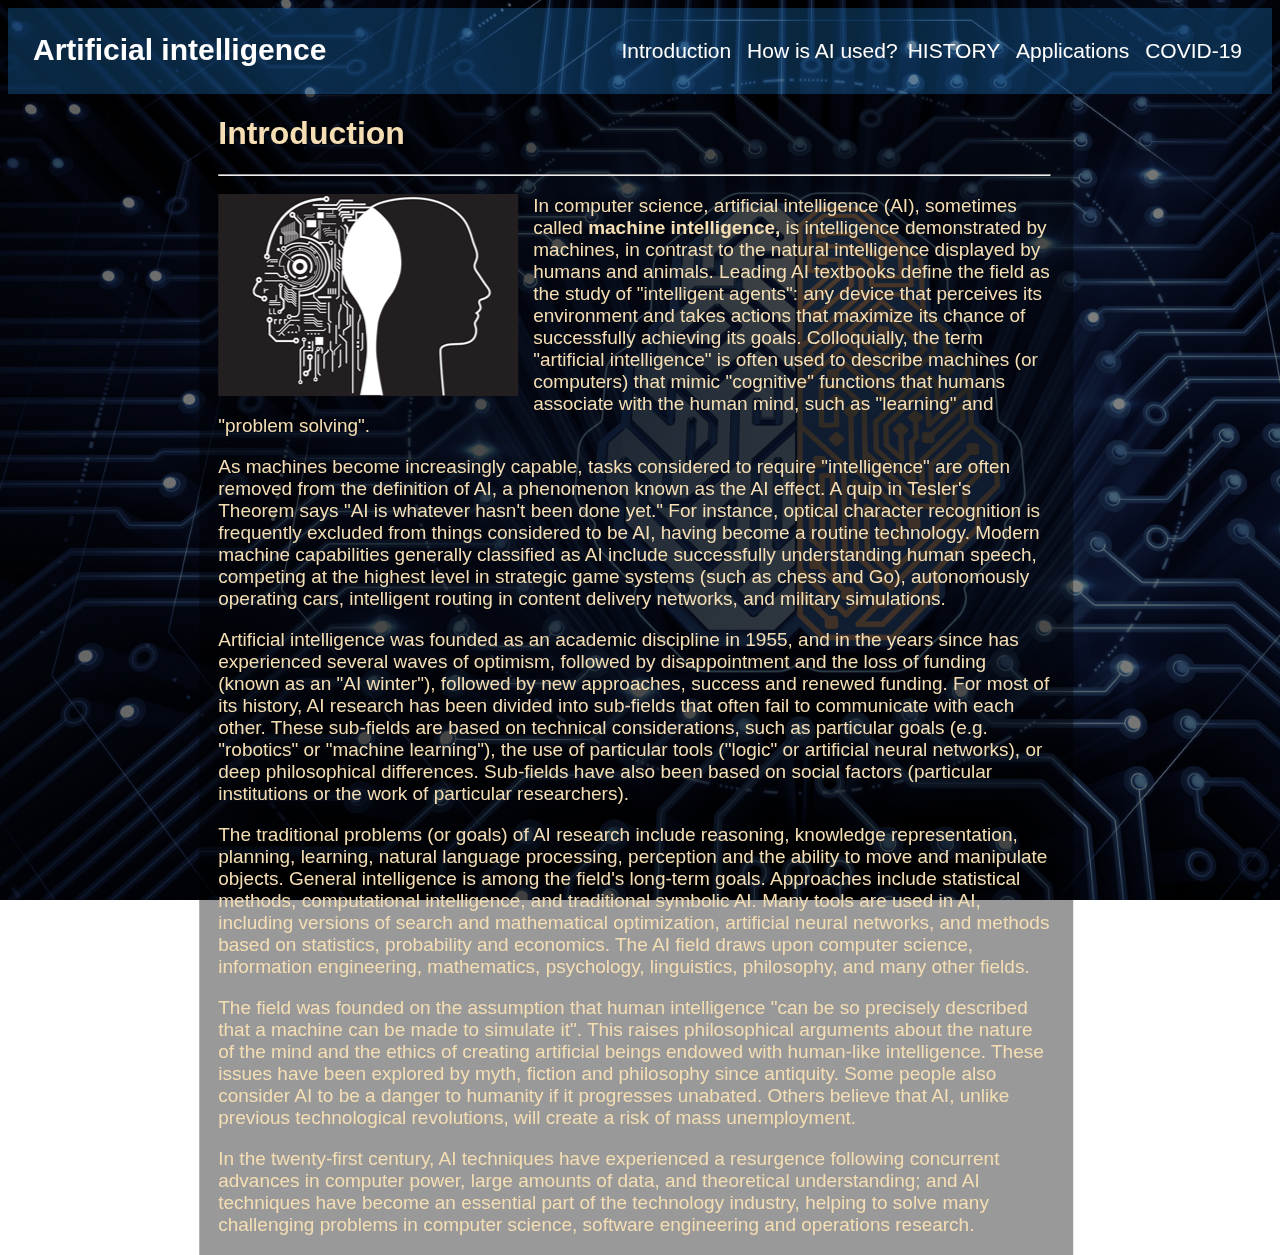
<file: index.html>
<!DOCTYPE html>
<html lang="en">
<head>
    <meta charset="UTF-8">
    <meta name="viewport" content="width=device-width, initial-scale=1.0">
    <title>(AI) project by Ahmed Gamal</title>
    <link rel="stylesheet" href="https://fonts.googleapis.com/css2?family=Open+Sans:ital,wght@0,400;1,800&display=swap>
    <link rel="stylesheet" href="CSS/normalize.css">
    <link rel="stylesheet" href="CSS/master.css">
</head>
<body>
    <!-- Start Page -->
    <div class="landing-page">
        <div class="overlay"></div>
        <div class="header-area">
            <div class="logo"><a href="index.html">Artificial intelligence</a></div>
            <ul class="pages">
                <li><a href="index.html">Introduction</a></li>
                <li><a href="2nd-page.html">How is AI used?</a</li>
                <li><a href="3rd-page.html">HISTORY</a></li>
                <li><a href="4th-page.html">Applications</a></li>
                <li><a href="5th-page.html">COVID-19</a></li>
            </ul>
        </div>
        <!-- start Contect -->
        <div class="content">
            <div class="content-overlay"></div>
            <h1>Introduction</h1>
            <hr>
            <img style="float: left; margin-right: 15px; margin-top: 10px;" src="imgs/what-is-artificial-intelligence_1.png"> 
            <p>In computer science, artificial intelligence (AI), sometimes called <strong>machine intelligence,</strong> is intelligence demonstrated by machines, in contrast to the natural intelligence displayed by humans and animals. Leading AI textbooks define the field as the study of "intelligent agents": any device that perceives its environment and takes actions that maximize its chance of successfully achieving its goals. Colloquially, the term "artificial intelligence" is often used to describe machines (or computers) that mimic "cognitive" functions that humans associate with the human mind, such as "learning" and "problem solving".</p>
            <p>As machines become increasingly capable, tasks considered to require "intelligence" are often removed from the definition of AI, a phenomenon known as the AI effect. A quip in Tesler's Theorem says "AI is whatever hasn't been done yet." For instance, optical character recognition is frequently excluded from things considered to be AI, having become a routine technology. Modern machine capabilities generally classified as AI include successfully understanding human speech, competing at the highest level in strategic game systems (such as chess and Go), autonomously operating cars, intelligent routing in content delivery networks, and military simulations.</p>
            <p>Artificial intelligence was founded as an academic discipline in 1955, and in the years since has experienced several waves of optimism, followed by disappointment and the loss of funding (known as an "AI winter"), followed by new approaches, success and renewed funding. For most of its history, AI research has been divided into sub-fields that often fail to communicate with each other. These sub-fields are based on technical considerations, such as particular goals (e.g. "robotics" or "machine learning"), the use of particular tools ("logic" or artificial neural networks), or deep philosophical differences. Sub-fields have also been based on social factors (particular institutions or the work of particular researchers).</p>
            <p>The traditional problems (or goals) of AI research include reasoning, knowledge representation, planning, learning, natural language processing, perception and the ability to move and manipulate objects. General intelligence is among the field's long-term goals. Approaches include statistical methods, computational intelligence, and traditional symbolic AI. Many tools are used in AI, including versions of search and mathematical optimization, artificial neural networks, and methods based on statistics, probability and economics. The AI field draws upon computer science, information engineering, mathematics, psychology, linguistics, philosophy, and many other fields.</p>
            <p>The field was founded on the assumption that human intelligence "can be so precisely described that a machine can be made to simulate it". This raises philosophical arguments about the nature of the mind and the ethics of creating artificial beings endowed with human-like intelligence. These issues have been explored by myth, fiction and philosophy since antiquity. Some people also consider AI to be a danger to humanity if it progresses unabated. Others believe that AI, unlike previous technological revolutions, will create a risk of mass unemployment.</p>
            <p>In the twenty-first century, AI techniques have experienced a resurgence following concurrent advances in computer power, large amounts of data, and theoretical understanding; and AI techniques have become an essential part of the technology industry, helping to solve many challenging problems in computer science, software engineering and operations research.</p>
        </div>
        <!-- end Content -->
    </div>
    <!-- End Page -->
    <style>
        body {
          background-image: url('imgs/ai.jpeg');
          background-repeat: no-repeat;
          background-attachment: fixed;
          background-size: cover;
          z-index: 6;
        }
    </style>
</body>
<!-- Developed by Ahmed Gamal -->
</html>
</file>
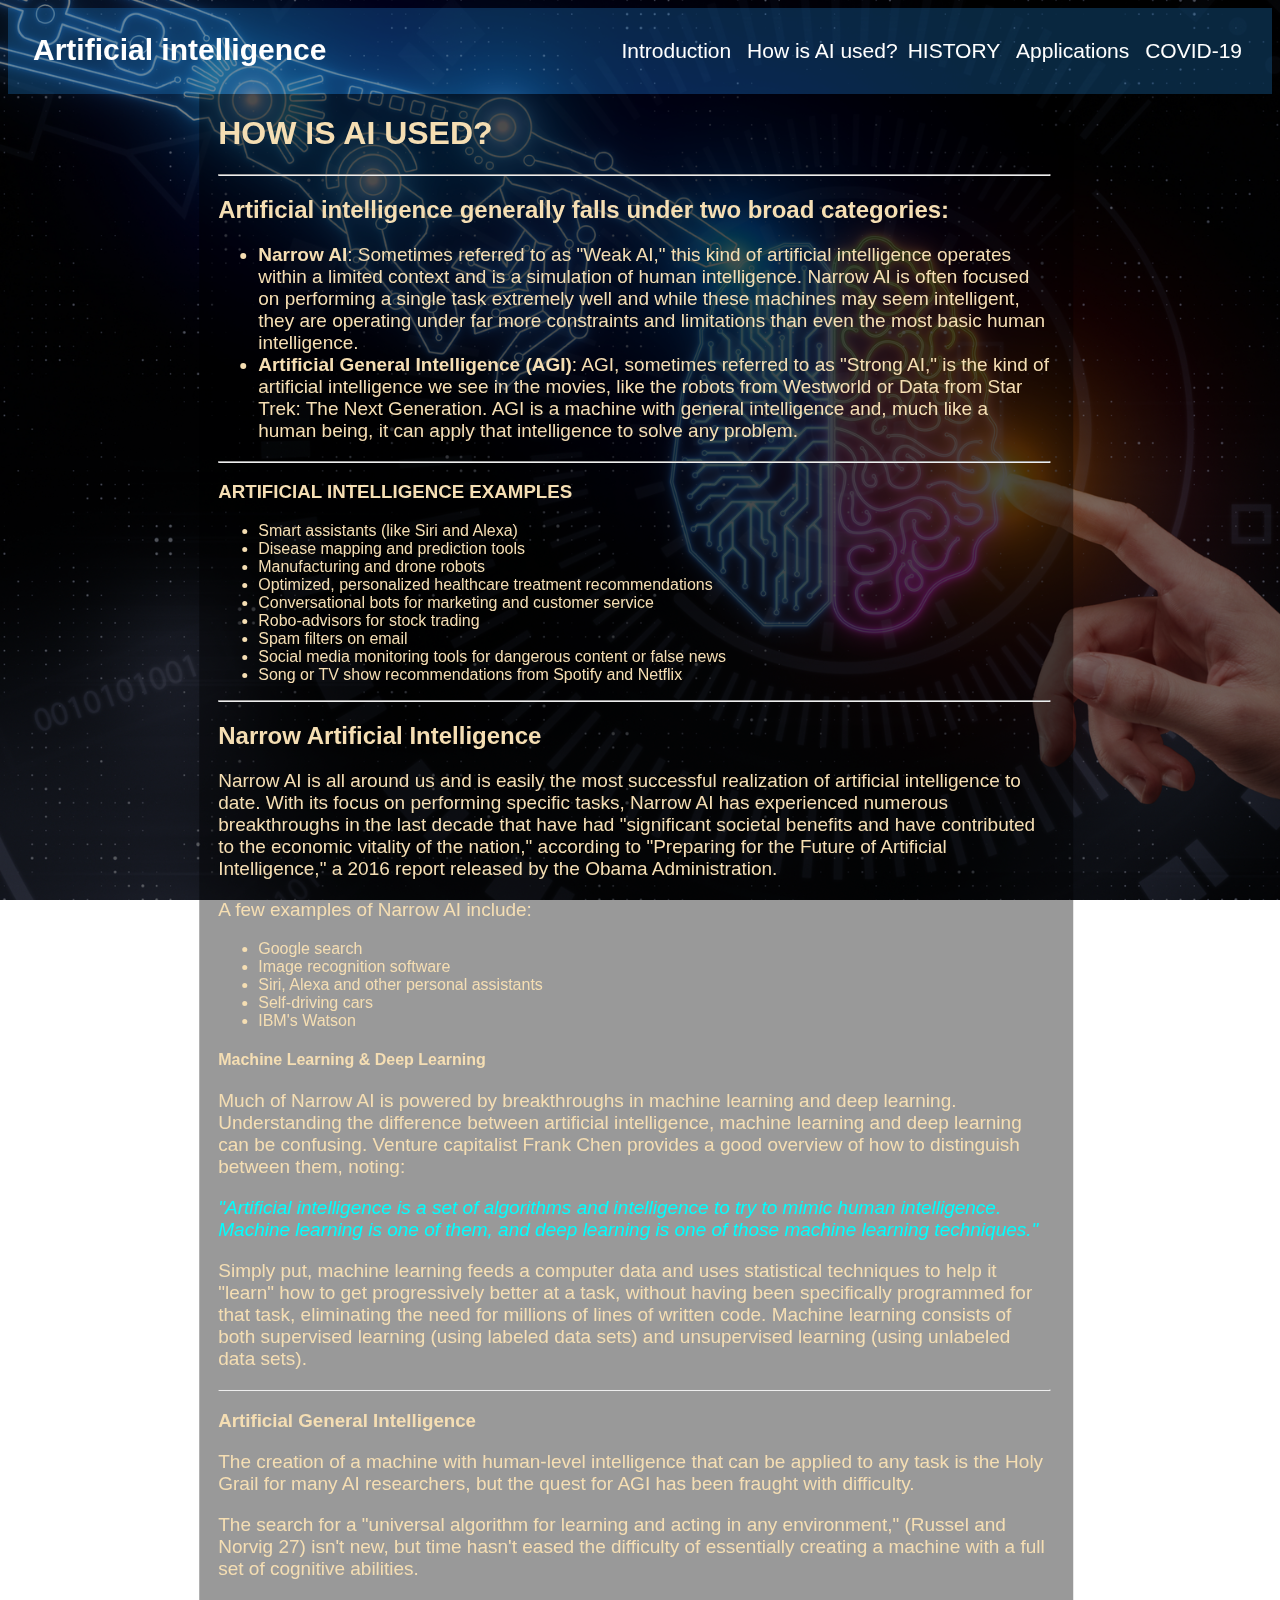
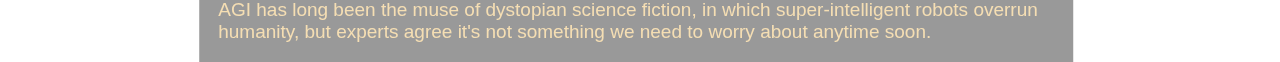
<file: 2nd-page.html>
<!DOCTYPE html>
<html lang="en">
<head>
    <meta charset="UTF-8">
    <meta name="viewport" content="width=device-width, initial-scale=1.0">
    <title>(AI) project by Ahmed Gamal</title>
    <link rel="stylesheet" href="https://fonts.googleapis.com/css2?family=Open+Sans:ital,wght@0,400;1,800&display=swap>
    <link rel="stylesheet" href="CSS/normalize.css">
    <link rel="stylesheet" href="CSS/master.css">
</head>
<body>
    <!-- Start Landing Page -->
    <div class="landing-page">
        <div class="overlay"></div>
        <div class="header-area">
            <div class="logo"><a href="index.html">Artificial intelligence</a></div>
            <ul class="pages">
                <li><a href="index.html">Introduction</a></li>
                <li><a href="2nd-page.html">How is AI used?</a</li>
                <li><a href="3rd-page.html">HISTORY</a></li>
                <li><a href="4th-page.html">Applications</a></li>
                <li><a href="5th-page.html">COVID-19</a></li>
            </ul>
        </div>

        <div class="content">
            <div class="content-overlay"></div>
            <h1>HOW IS AI USED?</h1>
            <hr>
            <h2>Artificial intelligence generally falls under two broad categories:</h2>
            <ul style="font-size: 19px;">
                <li><b>Narrow AI</b>: Sometimes referred to as "Weak AI," this kind of artificial intelligence operates within a limited context and is a simulation of human intelligence. Narrow AI is often focused on performing a single task extremely well and while these machines may seem intelligent, they are operating under far more constraints and limitations than even the most basic human intelligence.</li>
                <li><b>Artificial General Intelligence (AGI)</b>: AGI, sometimes referred to as "Strong AI," is the kind of artificial intelligence we see in the movies, like the robots from Westworld or Data from Star Trek: The Next Generation. AGI is a machine with general intelligence and, much like a human being, it can apply that intelligence to solve any problem.</li>
            </ul>
            <hr>
            <h3>ARTIFICIAL INTELLIGENCE EXAMPLES</h3>
            <ul>
                <li>Smart assistants (like Siri and Alexa)</li>
                <li>Disease mapping and prediction tools</li>
                <li>Manufacturing and drone robots</li>
                <li>Optimized, personalized healthcare treatment recommendations</li>
                <li>Conversational bots for marketing and customer service</li>
                <li>Robo-advisors for stock trading</li>
                <li>Spam filters on email</li>
                <li>Social media monitoring tools for dangerous content or false news</li>
                <li>Song or TV show recommendations from Spotify and Netflix</li>
            </ul>
            <hr>
            <h2 >Narrow Artificial Intelligence</h2>
            <p>Narrow AI is all around us and is easily the most successful realization of artificial intelligence to date. With its focus on performing specific tasks, Narrow AI has experienced numerous breakthroughs in the last decade that have had "significant societal benefits and have contributed to the economic vitality of the nation," according to "Preparing for the Future of Artificial Intelligence," a 2016 report released by the Obama Administration.</p>
            <p>A few examples of Narrow AI include:</p>
            <ul>
                <li>Google search</li>
                <li>Image recognition software</li>
                <li>Siri, Alexa and other personal assistants</li>
                <li>Self-driving cars</li>
                <li>IBM's Watson</li>
            </ul>
            <h4>Machine Learning & Deep Learning</h4>
            <p>Much of Narrow AI is powered by breakthroughs in machine learning and deep learning. Understanding the difference between artificial intelligence, machine learning and deep learning can be confusing. Venture capitalist Frank Chen provides a good overview of how to distinguish between them, noting:</p>
            <p style="color: aqua;"><i>"Artificial intelligence is a set of algorithms and intelligence to try to mimic human intelligence. Machine learning is one of them, and deep learning is one of those machine learning techniques."</i></p>
            <p>Simply put, machine learning feeds a computer data and uses statistical techniques to help it "learn" how to get progressively better at a task, without having been specifically programmed for that task, eliminating the need for millions of lines of written code. Machine learning consists of both supervised learning (using labeled data sets) and unsupervised learning (using unlabeled data sets).</p>
            <hr>
            <h3>Artificial General Intelligence</h3>
            <p>The creation of a machine with human-level intelligence that can be applied to any task is the Holy Grail for many AI researchers, but the quest for AGI has been fraught with difficulty.</p>
            <p>The search for a "universal algorithm for learning and acting in any environment," (Russel and Norvig 27) isn't new, but time hasn't eased the difficulty of essentially creating a machine with a full set of cognitive abilities.</p>
            <p>AGI has long been the muse of dystopian science fiction, in which super-intelligent robots overrun humanity, but experts agree it's not something we need to worry about anytime soon.</p>
        </div>
    </div>
    <!-- End Landing Page -->

    <style>
        body {
          background-image: url('imgs/human-artificial-intelligence.jpg');
          background-repeat: no-repeat;
          background-attachment: fixed;
          background-size: cover;
          z-index: 6;
        }
    </style>
</body>
</html>
</file>
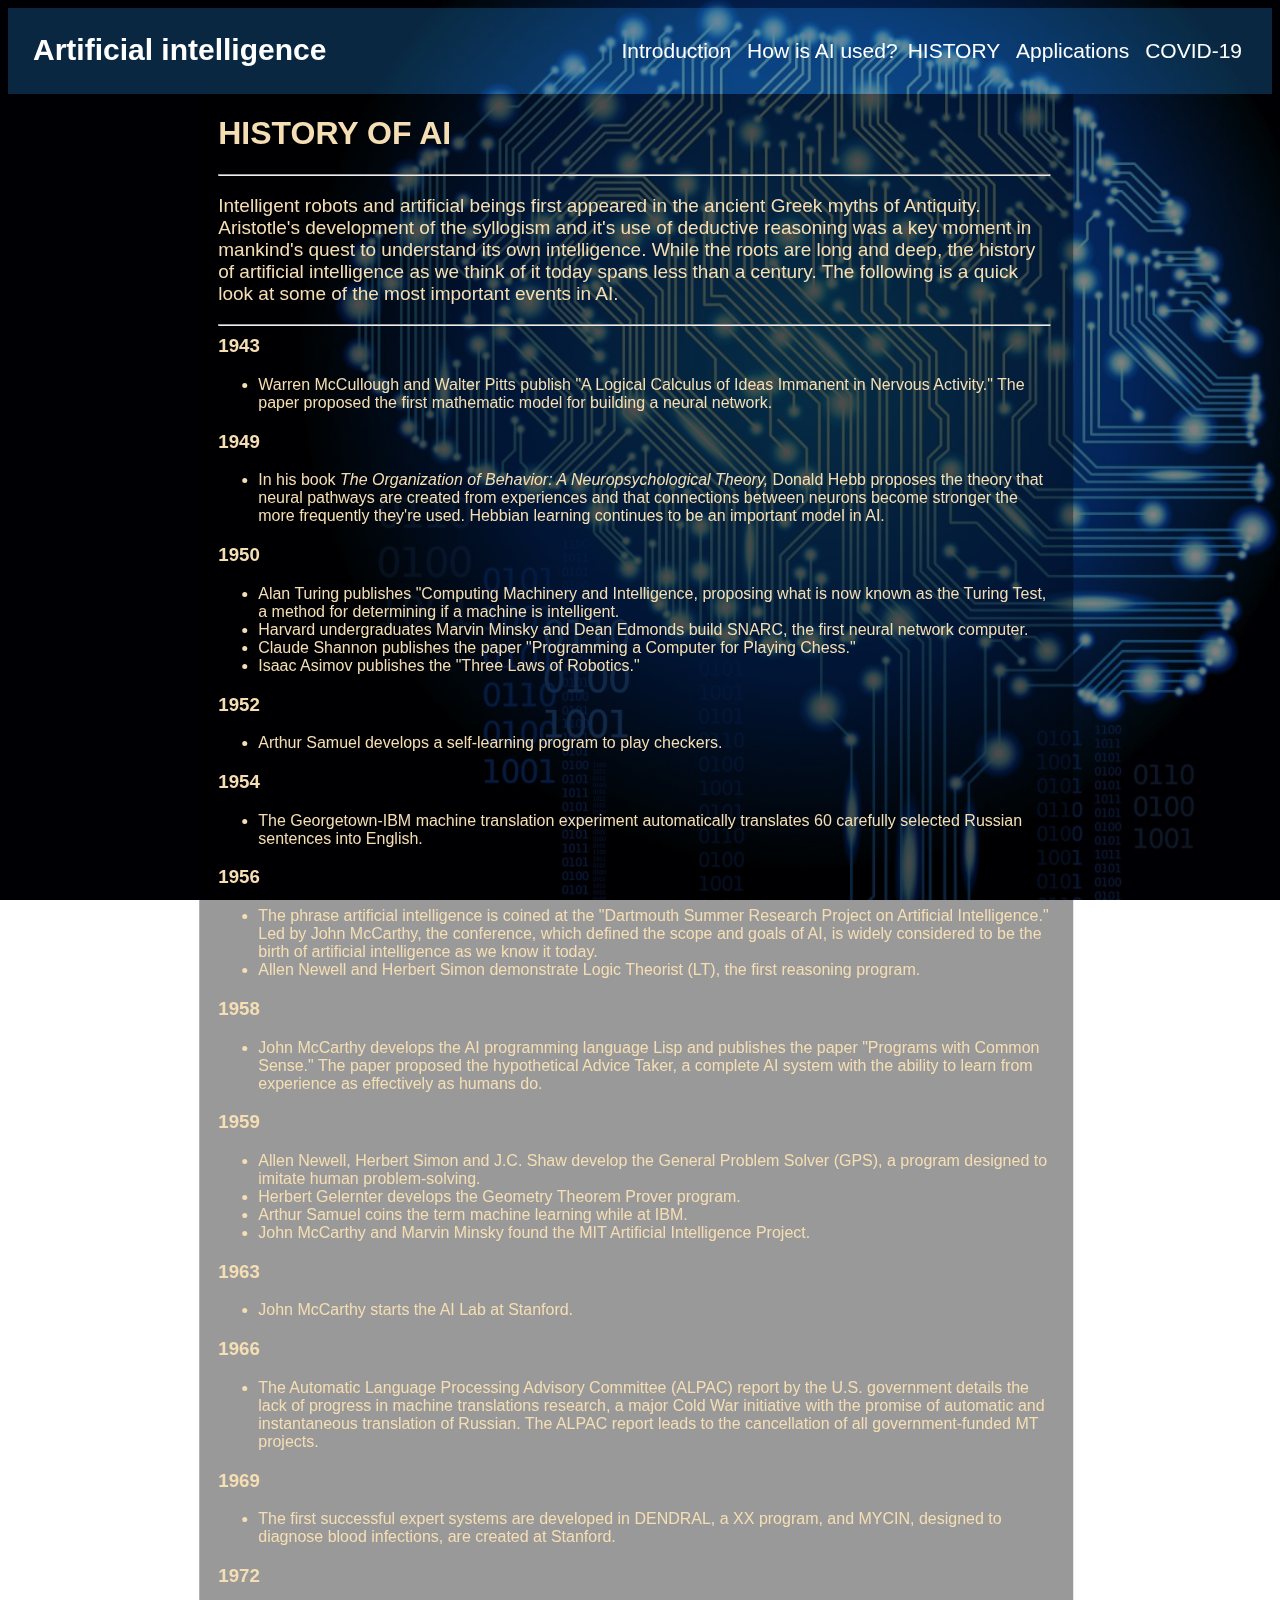
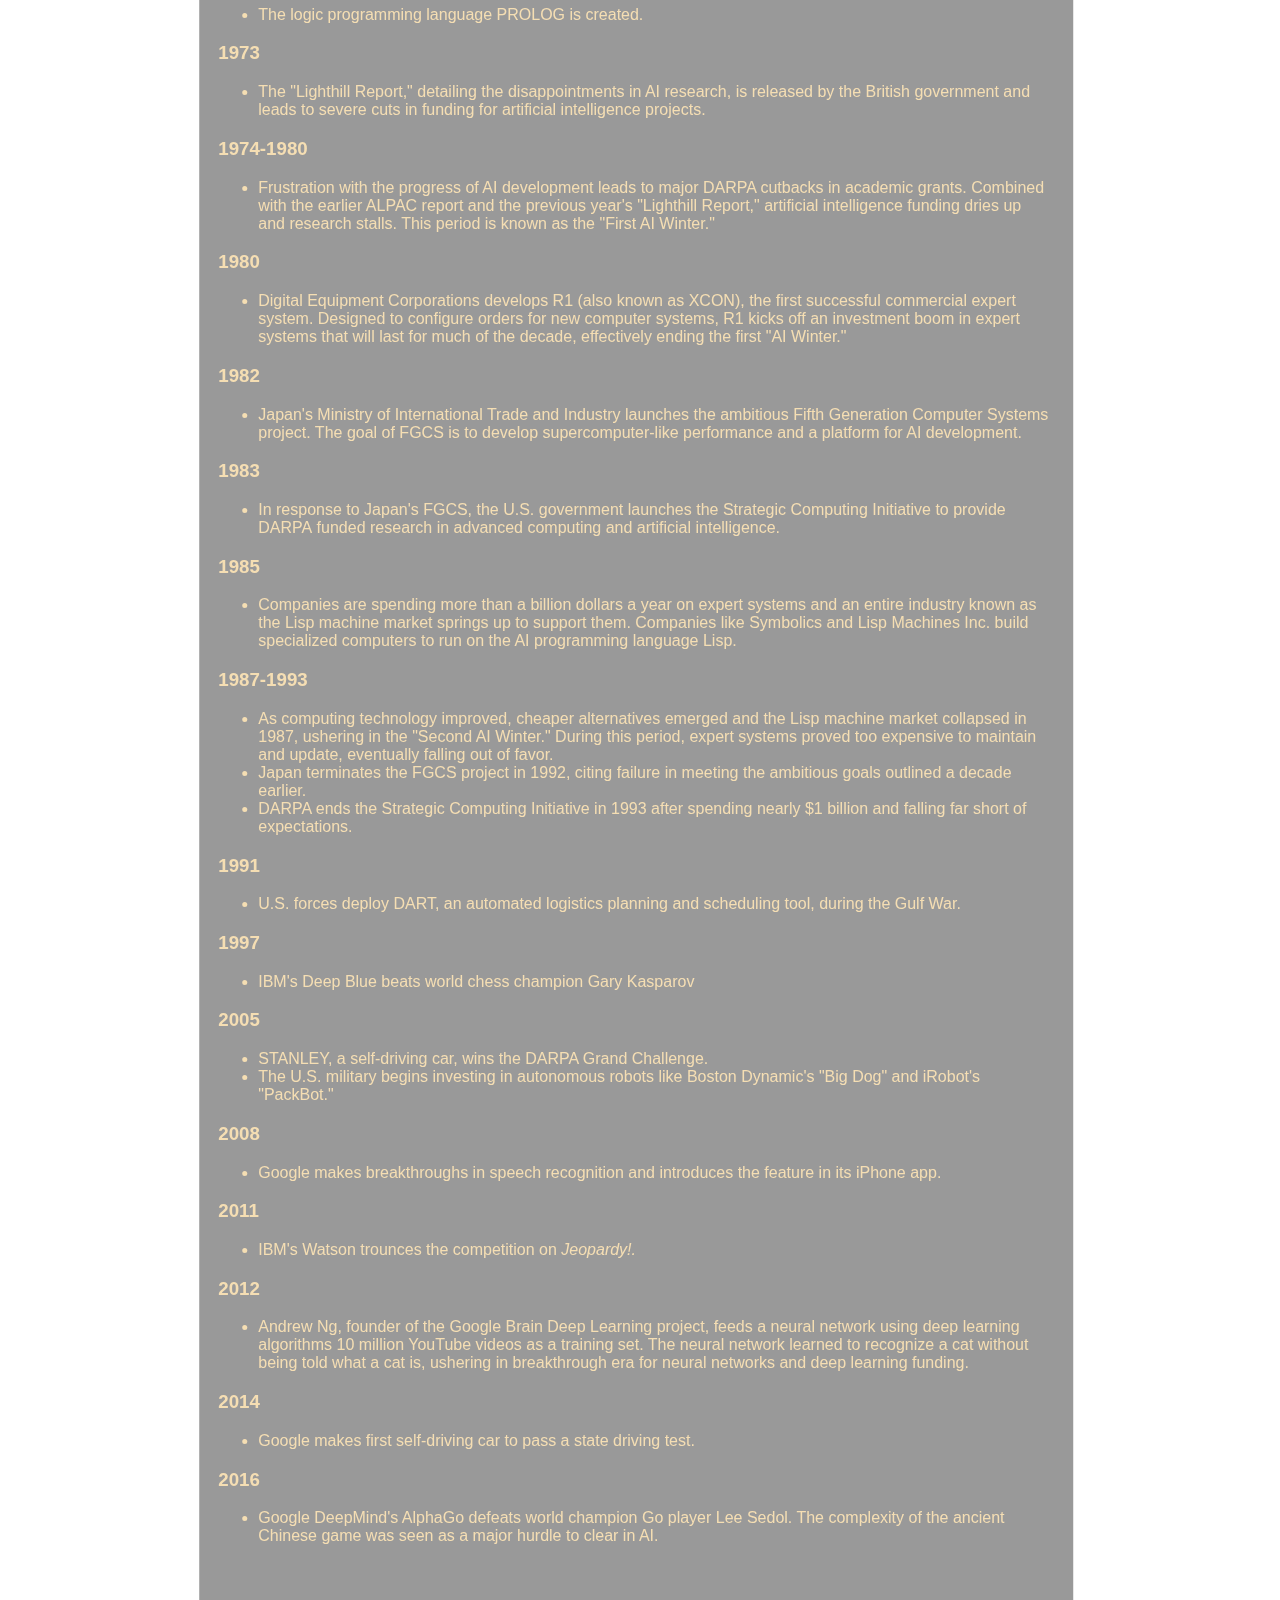
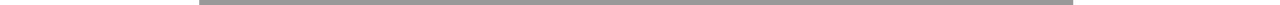
<file: 3rd-page.html>
<!DOCTYPE html>
<html lang="en">
<head>
    <meta charset="UTF-8">
    <meta name="viewport" content="width=device-width, initial-scale=1.0">
    <title>(AI) project by Ahmed Gamal</title>
    <link rel="stylesheet" href="https://fonts.googleapis.com/css2?family=Open+Sans:ital,wght@0,400;1,800&display=swap>
    <link rel="stylesheet" href="CSS/normalize.css">
    <link rel="stylesheet" href="CSS/master.css">
</head>
<body>
    <!-- Start Landing Page -->
    <div class="landing-page">
        <div class="overlay"></div>
        <div class="header-area">
            <div class="logo"><a href="index.html">Artificial intelligence</a></div>
            <ul class="pages">
                <li><a href="index.html">Introduction</a></li>
                <li><a href="2nd-page.html">How is AI used?</a</li>
                <li><a href="3rd-page.html">HISTORY</a></li>
                <li><a href="4th-page.html">Applications</a></li>
                <li><a href="5th-page.html">COVID-19</a></li>
            </ul>
        </div>

        <div class="content">
            <div class="content-overlay"></div>
            <h1>HISTORY OF AI</h1>
            <hr>
            <!-- copied code -->
            <div class="field--name-field-p-body field--type-text-long field__item"><p><span><span>Intelligent robots and artificial beings&nbsp;first appeared in the ancient Greek myths of Antiquity. Aristotle's development of the syllogism and it's use of deductive reasoning was a key moment in mankind's quest to understand its own intelligence. While the roots are long and deep, the history of artificial intelligence as we think of it today spans less than a century. The following&nbsp;is a quick look at some of the most important events in AI.&nbsp;</span></span></p><h3><strong><span><hr><span>1943</span></span></strong></h3><ul><li><span><span>Warren McCullough and Walter&nbsp;Pitts publish&nbsp;"A Logical Calculus of Ideas Immanent in Nervous Activity." The paper proposed the first mathematic model for building a neural network.&nbsp;</span></span></li></ul><h3><strong><span><span>1949</span></span></strong></h3><ul><li><span><span>In his&nbsp;book&nbsp;</span></span><span><em><span>The Organization of Behavior: A Neuropsychological Theory, </span></em></span><span><span>Donald Hebb proposes the theory that neural pathways are created from experiences and that connections between neurons become stronger the more frequently they're used. Hebbian learning continues to be an important model in AI.</span></span></li></ul><h3><strong><span><span>1950</span></span></strong></h3><ul><li><span><span>Alan Turing publishes "Computing Machinery and Intelligence, proposing what is now known as the Turing Test, a method for determining if a machine is intelligent.&nbsp;</span></span></li><li><span><span>Harvard undergraduates Marvin Minsky and Dean Edmonds build SNARC, the first neural network computer.</span></span></li><li><span><span>Claude Shannon publishes the paper "Programming a Computer for Playing Chess."</span></span></li><li><span><span>Isaac Asimov publishes the "Three Laws of Robotics."&nbsp;&nbsp;</span></span></li></ul><h3><strong><span><span>1952</span></span></strong></h3><ul><li><span><span>Arthur Samuel&nbsp;develops a self-learning program to play checkers.&nbsp;</span></span></li></ul><h3><strong>1954</strong></h3><ul><li>The Georgetown-IBM machine translation experiment automatically translates 60 carefully selected Russian sentences into English.&nbsp;</li></ul><h3><strong><span><span>1956</span></span></strong></h3><ul type="disc"><li><span><span>The phrase artificial intelligence is coined at the "Dartmouth Summer Research Project on Artificial Intelligence." Led by John McCarthy, the conference, which defined the scope and goals of AI,&nbsp;is widely considered to be the birth of artificial intelligence as we know it today.&nbsp;</span></span></li><li><span><span>Allen Newell and Herbert Simon demonstrate Logic Theorist (LT), the first reasoning program.&nbsp;</span></span></li></ul><h3><strong><span><span>1958</span></span></strong></h3><ul type="disc"><li><span><span>John McCarthy develops the AI programming language Lisp and publishes the paper "Programs with Common Sense." The paper proposed the hypothetical Advice Taker, a complete AI system with the ability to learn from experience as effectively as humans do.&nbsp;&nbsp;</span></span></li></ul><h3><strong><span><span>1959</span></span></strong></h3><ul type="disc"><li><span><span>Allen Newell, Herbert Simon and J.C. Shaw develop the General Problem Solver (GPS), a program designed to imitate human problem-solving.&nbsp;</span></span></li><li><span><span>Herbert Gelernter develops the Geometry Theorem Prover program.</span></span></li><li><span><span>Arthur Samuel&nbsp;coins the term machine learning while at IBM.</span></span></li><li><span><span>John McCarthy and Marvin Minsky found the MIT Artificial Intelligence Project.</span></span></li></ul><h3><strong><span><span>1963</span></span></strong></h3><ul type="disc"><li><span><span>John McCarthy starts the AI Lab at Stanford.</span></span></li></ul><h3><strong><span><span>1966</span></span></strong></h3><ul><li><span><span>The Automatic Language Processing Advisory Committee (ALPAC) report by the U.S. government details the lack of progress in machine translations research, a major Cold War initiative with the promise of automatic and instantaneous translation of Russian. The ALPAC report leads to the cancellation of all government-funded MT projects.&nbsp;</span></span></li></ul><h3><strong><span><span>1969</span></span></strong></h3><ul><li><span><span>The first successful expert systems are developed in DENDRAL, a XX program, and MYCIN, designed to diagnose blood infections, are created at Stanford.</span></span></li></ul><h3><strong><span><span>1972</span></span></strong></h3><ul><li><span><span>The logic programming language PROLOG is created.</span></span></li></ul><h3><strong><span><span>1973</span></span></strong></h3><ul><li><span><span>The "Lighthill Report," detailing the disappointments in AI research, is released by the British government and leads to severe cuts in funding for artificial intelligence projects.&nbsp;</span></span></li></ul><h3><span><span><strong>1974-1980</strong></span></span></h3><ul><li>Frustration with the progress of AI development leads to major DARPA cutbacks in academic grants. Combined with the earlier ALPAC report and the previous year's "Lighthill Report," artificial intelligence funding dries up and research stalls. This period is known as the "First AI Winter."&nbsp;</li></ul><h3><strong><span><span>1980</span></span></strong></h3><ul><li><span><span>Digital Equipment Corporations develops R1 (also known as XCON),&nbsp;the first successful commercial expert system. Designed to configure orders for new computer systems, R1 kicks off an investment boom in expert systems that will last for much of the decade, effectively ending the first "AI Winter."</span></span></li></ul><h3><span><span><strong>1982</strong></span></span></h3><ul><li>Japan's Ministry of International Trade and Industry launches the ambitious Fifth Generation Computer Systems project. The goal of FGCS is to develop supercomputer-like performance and a platform for AI development.</li></ul><h3><strong>1983</strong></h3><ul><li>In response to Japan's FGCS, the U.S. government launches the Strategic Computing Initiative to provide DARPA&nbsp;funded research in advanced computing and artificial intelligence.&nbsp;</li></ul><h3><strong><span><span>1985</span></span></strong></h3><ul><li><span><span>Companies are spending more than a billion dollars a year on expert systems and an entire industry known as the Lisp machine market springs up to support them. Companies like Symbolics and Lisp Machines Inc. build specialized computers to run on the AI programming language Lisp.&nbsp;</span></span></li></ul><h3><strong><span><span>1987-1993</span></span></strong></h3><ul><li>As computing technology improved, cheaper alternatives emerged and the Lisp machine market collapsed in 1987, ushering in the "Second AI Winter." During this period, expert systems proved too expensive to maintain and update, eventually falling out of favor.</li><li>Japan terminates the&nbsp;FGCS project in 1992, citing failure in meeting the ambitious goals outlined a decade earlier.</li><li>DARPA ends the Strategic Computing Initiative in 1993 after spending nearly $1 billion and falling far short of expectations.&nbsp;</li></ul><h3><strong><span><span>1991</span></span></strong></h3><ul><li><span><span>U.S. forces deploy DART, an automated logistics planning and scheduling tool, during the Gulf War.</span></span></li></ul><h3><strong><span><span>1997</span></span></strong></h3><ul><li><span><span>IBM's Deep Blue beats world chess champion Gary Kasparov</span></span></li></ul><h3><strong><span><span>2005</span></span></strong></h3><ul><li><span><span>STANLEY, a self-driving car, wins the DARPA Grand Challenge.</span></span></li><li><span><span>The U.S. military begins investing in autonomous robots like Boston Dynamic's "Big Dog" and iRobot's "PackBot."</span></span></li></ul><h3><strong>2008</strong></h3><ul><li>Google makes breakthroughs in speech recognition and introduces the feature in its iPhone app.&nbsp;</li></ul><h3><strong>2011</strong></h3><ul><li>IBM's Watson trounces the competition on&nbsp;<em>Jeopardy!.&nbsp;</em><strong>&nbsp;</strong></li></ul><h3><strong>2012</strong></h3><ul><li>Andrew Ng, founder of the Google Brain Deep Learning project, feeds a neural network using deep learning algorithms 10 million YouTube videos&nbsp;as a training set. The neural network learned to recognize a cat without being told what a cat is, ushering in breakthrough era for neural networks and deep learning funding.</li></ul><h3><strong>2014</strong></h3><ul><li>Google makes first self-driving car to pass a state driving test.&nbsp;</li></ul><h3><strong>2016</strong></h3><ul><li>Google DeepMind's AlphaGo defeats world champion Go player Lee Sedol. The complexity of the ancient Chinese game was seen as a major hurdle to clear in AI.</li></ul><p>&nbsp;</p></div>
        </div>
    </div>
    <!-- End Landing Page -->

    <style>
        body {
          background-image: url('imgs/intelligent-brains-artificial-intelligence.jpg');
          background-repeat: no-repeat;
          background-attachment: fixed;
          background-size: cover;
          z-index: 6;
        }
    </style>
</body>
</html>
</file>
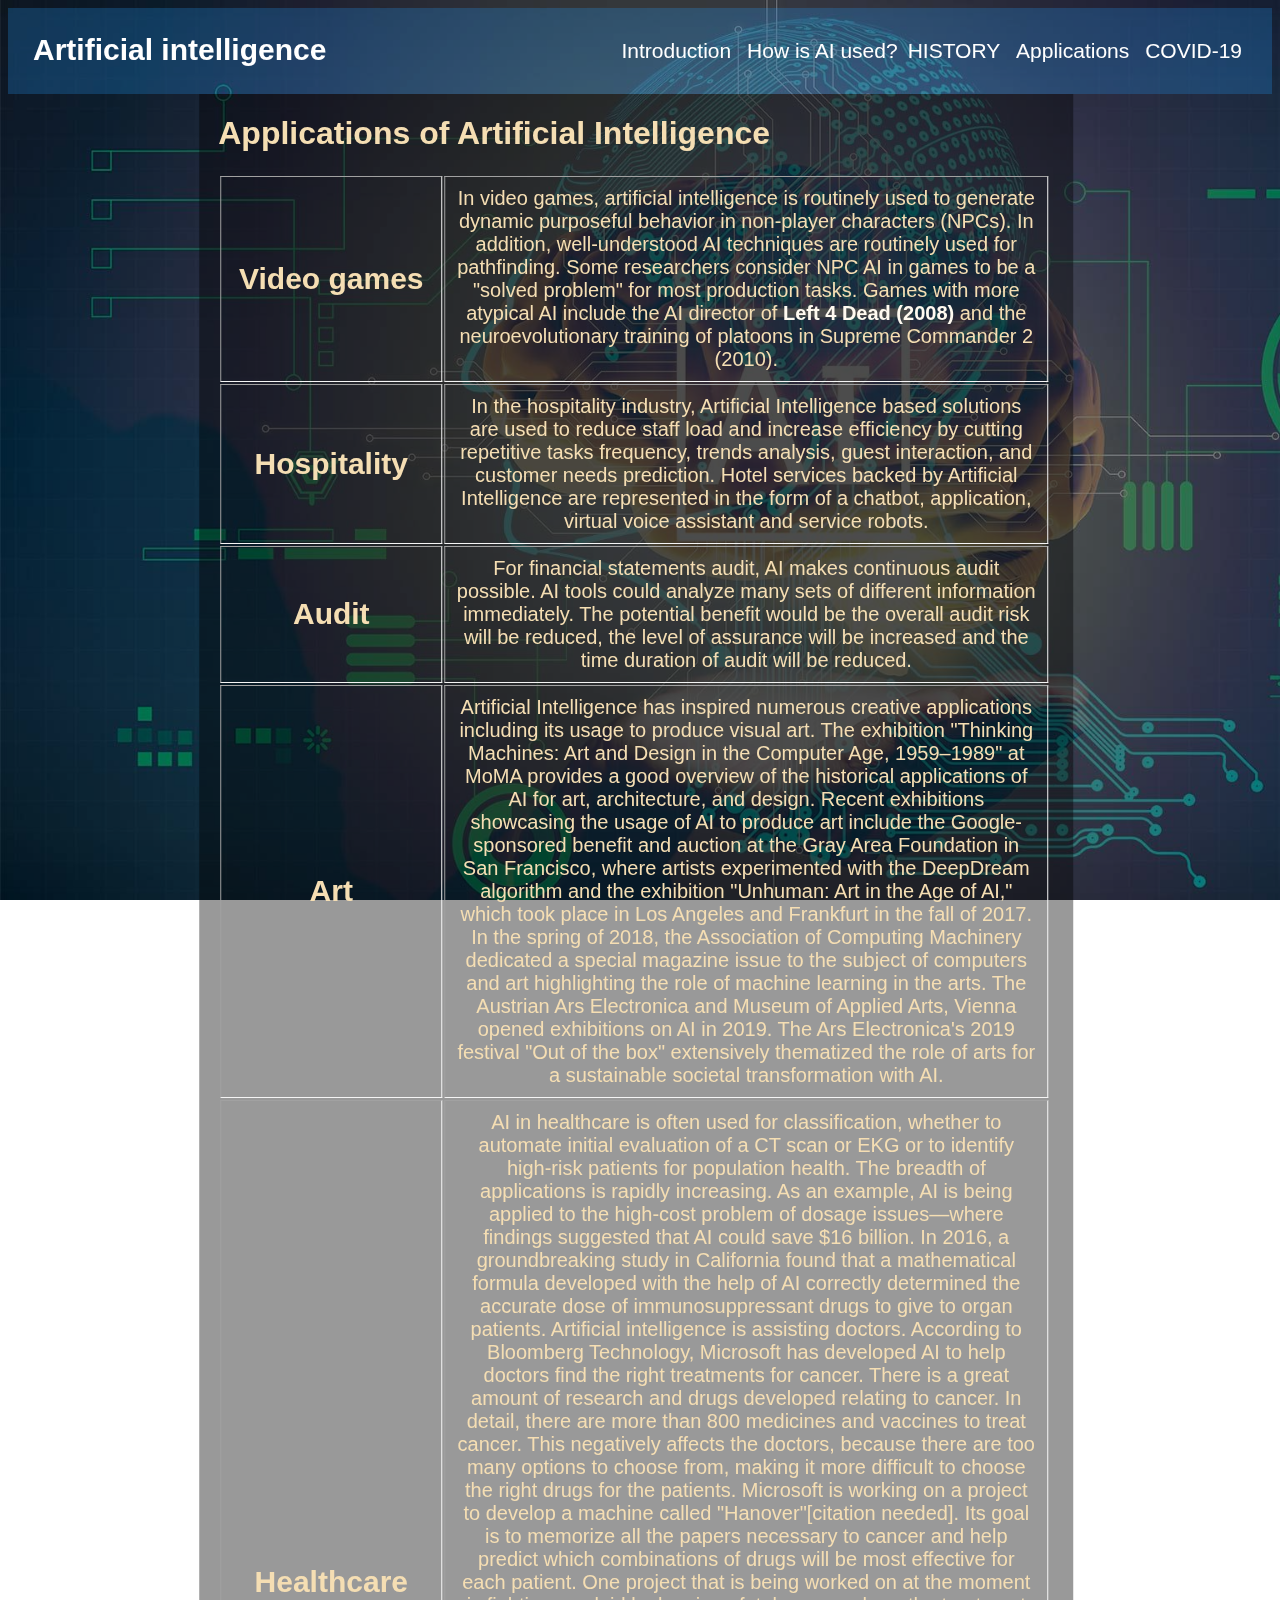
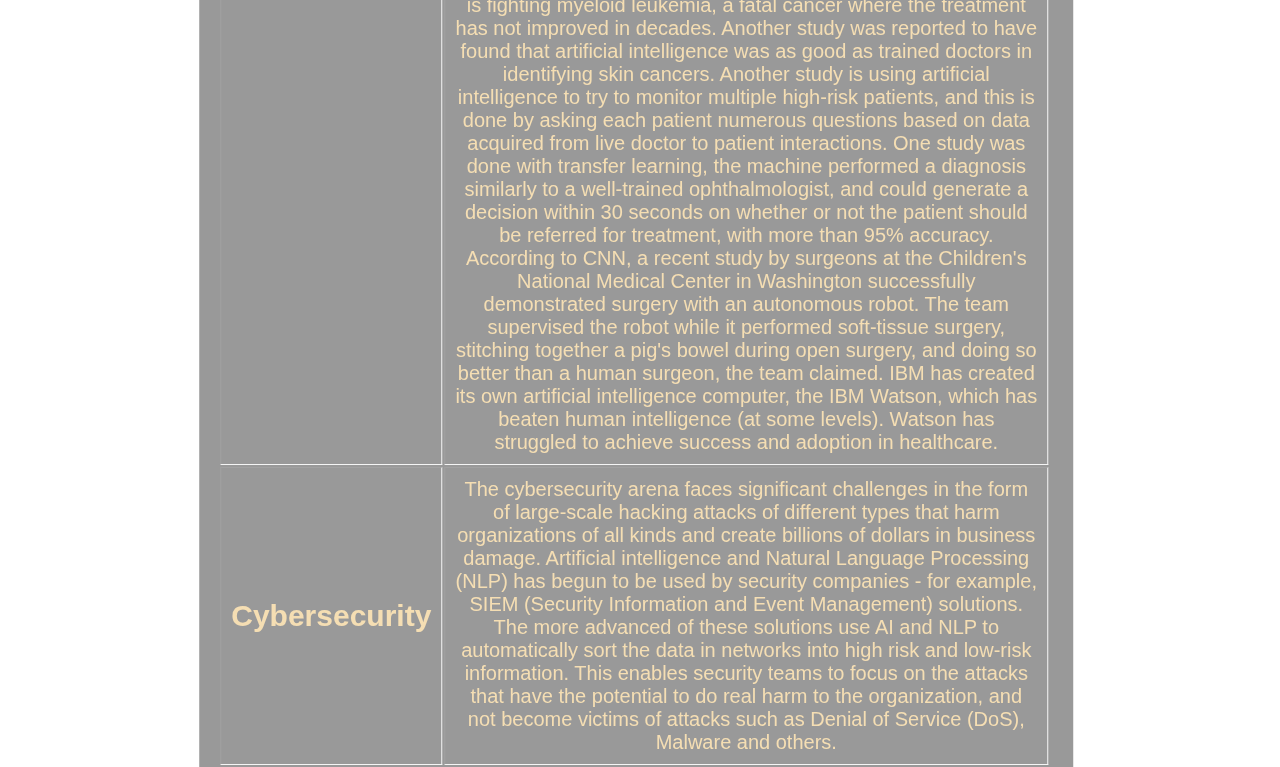
<file: 4th-page.html>
<!DOCTYPE html>
<html lang="en">
<head>
    <meta charset="UTF-8">
    <meta name="viewport" content="width=device-width, initial-scale=1.0">
    <title>(AI) project by Ahmed Gamal</title>
    <link rel="stylesheet" href="https://fonts.googleapis.com/css2?family=Open+Sans:ital,wght@0,400;1,800&display=swap>
    <link rel="stylesheet" href="CSS/normalize.css">
    <link rel="stylesheet" href="CSS/master.css">
</head>
<body>
    <!-- Start Landing Page -->
    <div class="landing-page">
        <div class="overlay"></div>
        <div class="header-area">
            <div class="logo"><a href="index.html">Artificial intelligence</a></div>
            <ul class="pages">
                <li><a href="index.html">Introduction</a></li>
                <li><a href="2nd-page.html">How is AI used?</a</li>
                <li><a href="3rd-page.html">HISTORY</a></li>
                <li><a href="4th-page.html">Applications</a></li>
                <li><a href="5th-page.html">COVID-19</a></li>
            </ul>
        </div>

        <div class="content">
            <div class="content-overlay"></div>
            <h1>Applications of Artificial Intelligence</h1>
            <!-- Start Table for Applications -->
            <table border="1">
                <tr>
                    <th>Video games</th>
                    <td>In video games, artificial intelligence is routinely used to generate dynamic purposeful behavior in non-player characters (NPCs). In addition, well-understood AI techniques are routinely used for pathfinding. Some researchers consider NPC AI in games to be a "solved problem" for most production tasks. Games with more atypical AI include the AI director of <b style="color: floralwhite;">Left 4 Dead (2008)</b> and the neuroevolutionary training of platoons in Supreme Commander 2 (2010).</td>
                </tr>
                <tr>
                    <th>Hospitality</th>
                    <td>In the hospitality industry, Artificial Intelligence based solutions are used to reduce staff load and increase efficiency by cutting repetitive tasks frequency, trends analysis, guest interaction, and customer needs prediction. Hotel services backed by Artificial Intelligence are represented in the form of a chatbot, application, virtual voice assistant and service robots.</td>
                </tr>
                <tr>
                    <th>Audit</th>
                    <td>For financial statements audit, AI makes continuous audit possible. AI tools could analyze many sets of different information immediately. The potential benefit would be the overall audit risk will be reduced, the level of assurance will be increased and the time duration of audit will be reduced.</td>
                </tr>
                <tr>
                    <th>Art</th>
                    <td>Artificial Intelligence has inspired numerous creative applications including its usage to produce visual art. The exhibition "Thinking Machines: Art and Design in the Computer Age, 1959–1989" at MoMA provides a good overview of the historical applications of AI for art, architecture, and design. Recent exhibitions showcasing the usage of AI to produce art include the Google-sponsored benefit and auction at the Gray Area Foundation in San Francisco, where artists experimented with the DeepDream algorithm and the exhibition "Unhuman: Art in the Age of AI," which took place in Los Angeles and Frankfurt in the fall of 2017. In the spring of 2018, the Association of Computing Machinery dedicated a special magazine issue to the subject of computers and art highlighting the role of machine learning in the arts. The Austrian Ars Electronica and Museum of Applied Arts, Vienna opened exhibitions on AI in 2019. The Ars Electronica's 2019 festival "Out of the box" extensively thematized the role of arts for a sustainable societal transformation with AI.</td>
                </tr>
                <tr>
                    <th>Healthcare</th>
                    <td>AI in healthcare is often used for classification, whether to automate initial evaluation of a CT scan or EKG or to identify high-risk patients for population health. The breadth of applications is rapidly increasing. As an example, AI is being applied to the high-cost problem of dosage issues—where findings suggested that AI could save $16 billion. In 2016, a groundbreaking study in California found that a mathematical formula developed with the help of AI correctly determined the accurate dose of immunosuppressant drugs to give to organ patients.
                        Artificial intelligence is assisting doctors. According to Bloomberg Technology, Microsoft has developed AI to help doctors find the right treatments for cancer. There is a great amount of research and drugs developed relating to cancer. In detail, there are more than 800 medicines and vaccines to treat cancer. This negatively affects the doctors, because there are too many options to choose from, making it more difficult to choose the right drugs for the patients. Microsoft is working on a project to develop a machine called "Hanover"[citation needed]. Its goal is to memorize all the papers necessary to cancer and help predict which combinations of drugs will be most effective for each patient. One project that is being worked on at the moment is fighting myeloid leukemia, a fatal cancer where the treatment has not improved in decades. Another study was reported to have found that artificial intelligence was as good as trained doctors in identifying skin cancers. Another study is using artificial intelligence to try to monitor multiple high-risk patients, and this is done by asking each patient numerous questions based on data acquired from live doctor to patient interactions. One study was done with transfer learning, the machine performed a diagnosis similarly to a well-trained ophthalmologist, and could generate a decision within 30 seconds on whether or not the patient should be referred for treatment, with more than 95% accuracy.
                        According to CNN, a recent study by surgeons at the Children's National Medical Center in Washington successfully demonstrated surgery with an autonomous robot. The team supervised the robot while it performed soft-tissue surgery, stitching together a pig's bowel during open surgery, and doing so better than a human surgeon, the team claimed. IBM has created its own artificial intelligence computer, the IBM Watson, which has beaten human intelligence (at some levels). Watson has struggled to achieve success and adoption in healthcare.</td>
                </tr>
                <tr>
                    <th>Cybersecurity</th>
                    <td>The cybersecurity arena faces significant challenges in the form of large-scale hacking attacks of different types that harm organizations of all kinds and create billions of dollars in business damage. Artificial intelligence and Natural Language Processing (NLP) has begun to be used by security companies - for example, SIEM (Security Information and Event Management) solutions. The more advanced of these solutions use AI and NLP to automatically sort the data in networks into high risk and low-risk information. This enables security teams to focus on the attacks that have the potential to do real harm to the organization, and not become victims of attacks such as Denial of Service (DoS), Malware and others.</td>
                </tr>
            </table>
            <!-- End Table for Applications -->
        </div>
    </div>
    <!-- End Landing Page -->

    <style>
        body {
          background-image: url('imgs/AI01.jpeg');
          background-repeat: no-repeat;
          background-attachment: fixed;
          background-size: cover;
          z-index: 6;
        }
        </style>
</body>
</html>
</file>
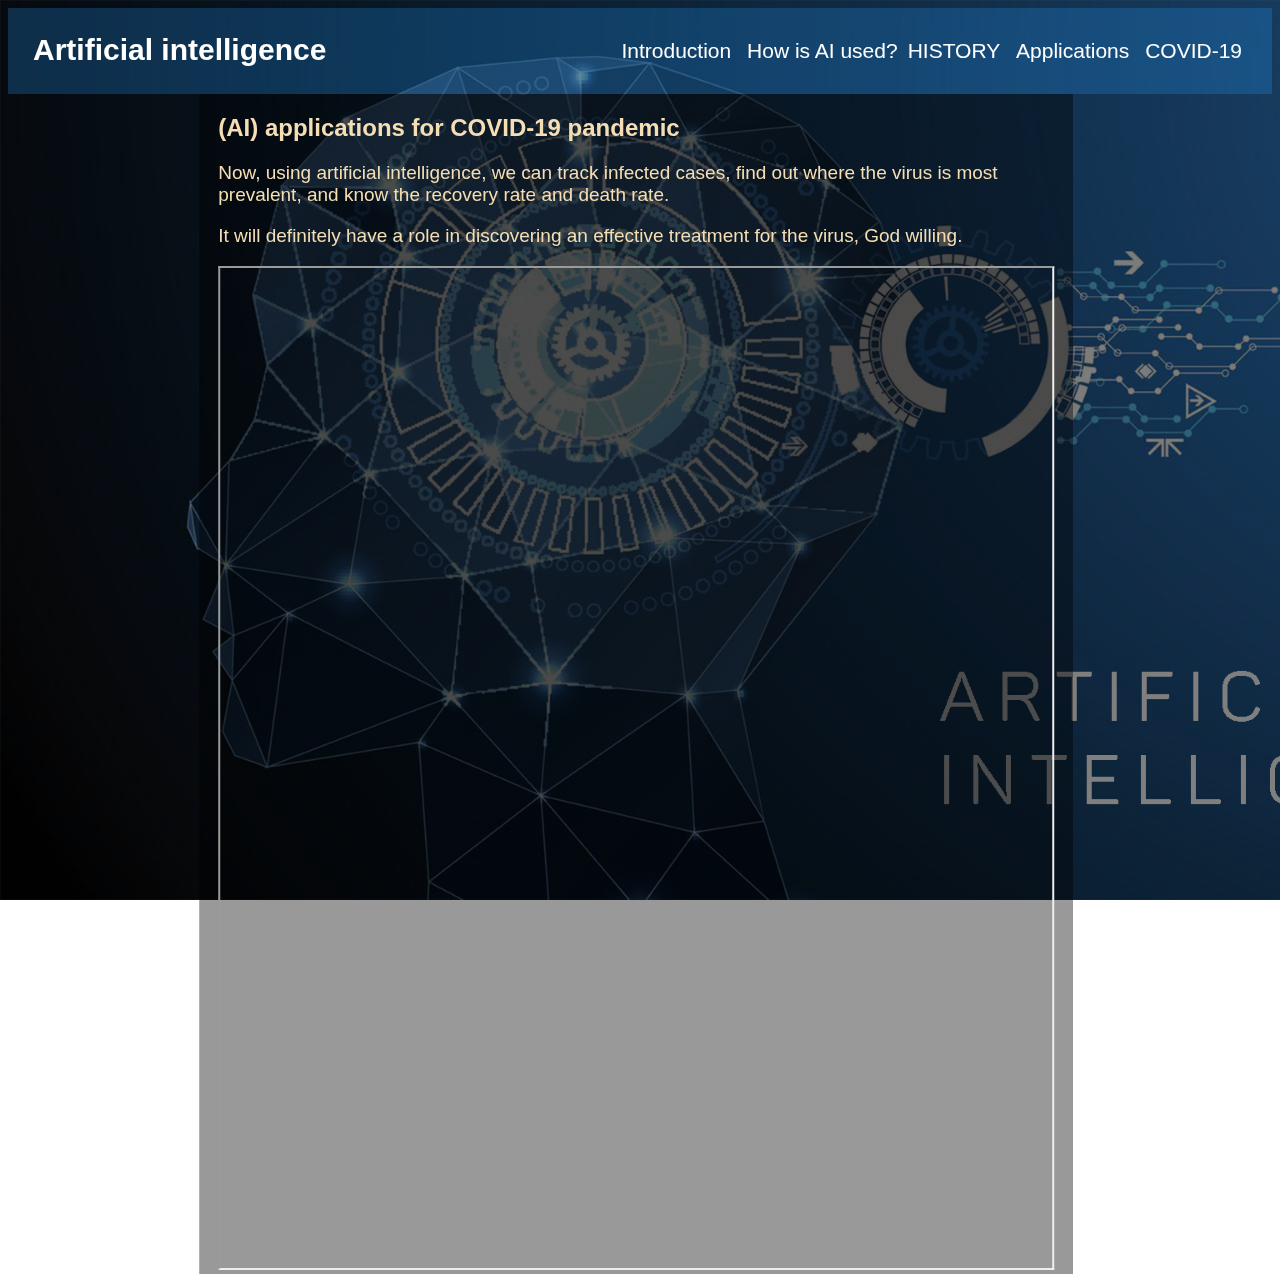
<file: 5th-page.html>
<!DOCTYPE html>
<html lang="en">
<head>
    <meta charset="UTF-8">
    <meta name="viewport" content="width=device-width, initial-scale=1.0">
    <title>(AI) project by Ahmed Gamal</title>
    <link rel="stylesheet" href="https://fonts.googleapis.com/css2?family=Open+Sans:ital,wght@0,400;1,800&display=swap>
    <link rel="stylesheet" href="CSS/normalize.css">
    <link rel="stylesheet" href="CSS/master.css">
</head>
<body>
    <!-- Start Landing Page -->
    <div class="landing-page">
        <div class="overlay"></div>
        <div class="header-area">
            <div class="logo"><a href="index.html">Artificial intelligence</a></div>
            <ul class="pages">
                <li><a href="index.html">Introduction</a></li>
                <li><a href="2nd-page.html">How is AI used?</a</li>
                <li><a href="3rd-page.html">HISTORY</a></li>
                <li><a href="4th-page.html">Applications</a></li>
                <li><a href="5th-page.html">COVID-19</a></li>
            </ul>
        </div>

        <div class="content">
            <div class="content-overlay"></div>
            <h2>(AI) applications for COVID-19 pandemic</h2>
            <p>Now, using artificial intelligence, we can track infected cases, find out where the virus is most prevalent, and know the recovery rate and death rate.</p>
            <p>It will definitely have a role in discovering an effective treatment for the virus, God willing.</p>
            <iframe src="https://www.coronatracker.com/" width="100%" height="1000px"></iframe>
        </div>
    </div>
    <!-- End Landing Page -->

    <style>
        body {
          background-image: url('imgs/Artifitial-Intelligence.jpg');
          background-repeat: no-repeat;
          background-attachment: fixed;
          background-size: cover;
          z-index: 6;
        }
    </style>
</body>
</html>
</file>
<file: CSS/master.css>
body {
    font-family: 'Open Sans', sans-serif;
    min-height: 100vh;
    background-image: url('../imgs/human-artificial-intelligence.jpg');
    background-size: cover;
    background-repeat: no-repeat;
    background-attachment: fixed;
    z-index: 1;
}
/* Start Landing Page */
.landing-page {
    
}
.landing-page .overlay {
    background-color: rgba(0, 0, 0, 0.5);
    position: fixed;
    width: 100%;
    height: 100%;
    top: 0;
    bottom: 0;
    left: 0;
    right: 0;
    z-index: 2;
    background-size: cover;
    background-repeat: no-repeat;
    background-attachment: fixed;
    min-height: 100vh;
}
.header-area {
    position: relative;
    z-index: 2;
    color: white;
    background-color: rgba(33, 150, 243, 0.26);
    display: flex;
    padding: 10px;
}
.header-area .logo {
    width: 444px;
    padding: 15px;
    font-weight: bold;
    font-size: 30px;
}
.header-area .logo a {
    text-decoration:none;
    color: white;
    
}
.header-area .pages {
    list-style: none;
    width: 100%;
    text-align: right;
    padding-left: 0%;
    padding-right: 20px;
    font-size: 21px;
}
.header-area .pages li {
    display: inline-block;
    margin-left: 10px;
}
.header-area .pages li a {
    text-decoration: none;
    color: white;
}
.header-area .pages li a:hover,
.header-area .pages li a.active-page {
    color: teal;
}
.content {
    font-family: 'Open Sans', sans-serif;
    font: 600;
    position: absolute;
    left: 45%;
    right: -10%;
    color: wheat;
    z-index: 5;
    transform: translate(-43%);
}
.content p {
    font-size: 19px;
}
.content-overlay {
    background-color: rgba(0, 0, 0, 0.4);
    position: fixed;
    width: 105%;
    top: 0;
    bottom: 0;
    left: -19px;
    z-index: -1;
}
table {
    border: whitesmoke;
    text-align: center;
}
th {
    font-size: 30px;
    padding: 10px;
}
td {
    font-size: 20px;
    padding: 10px;
}
/* End Landing Page */
</file>
